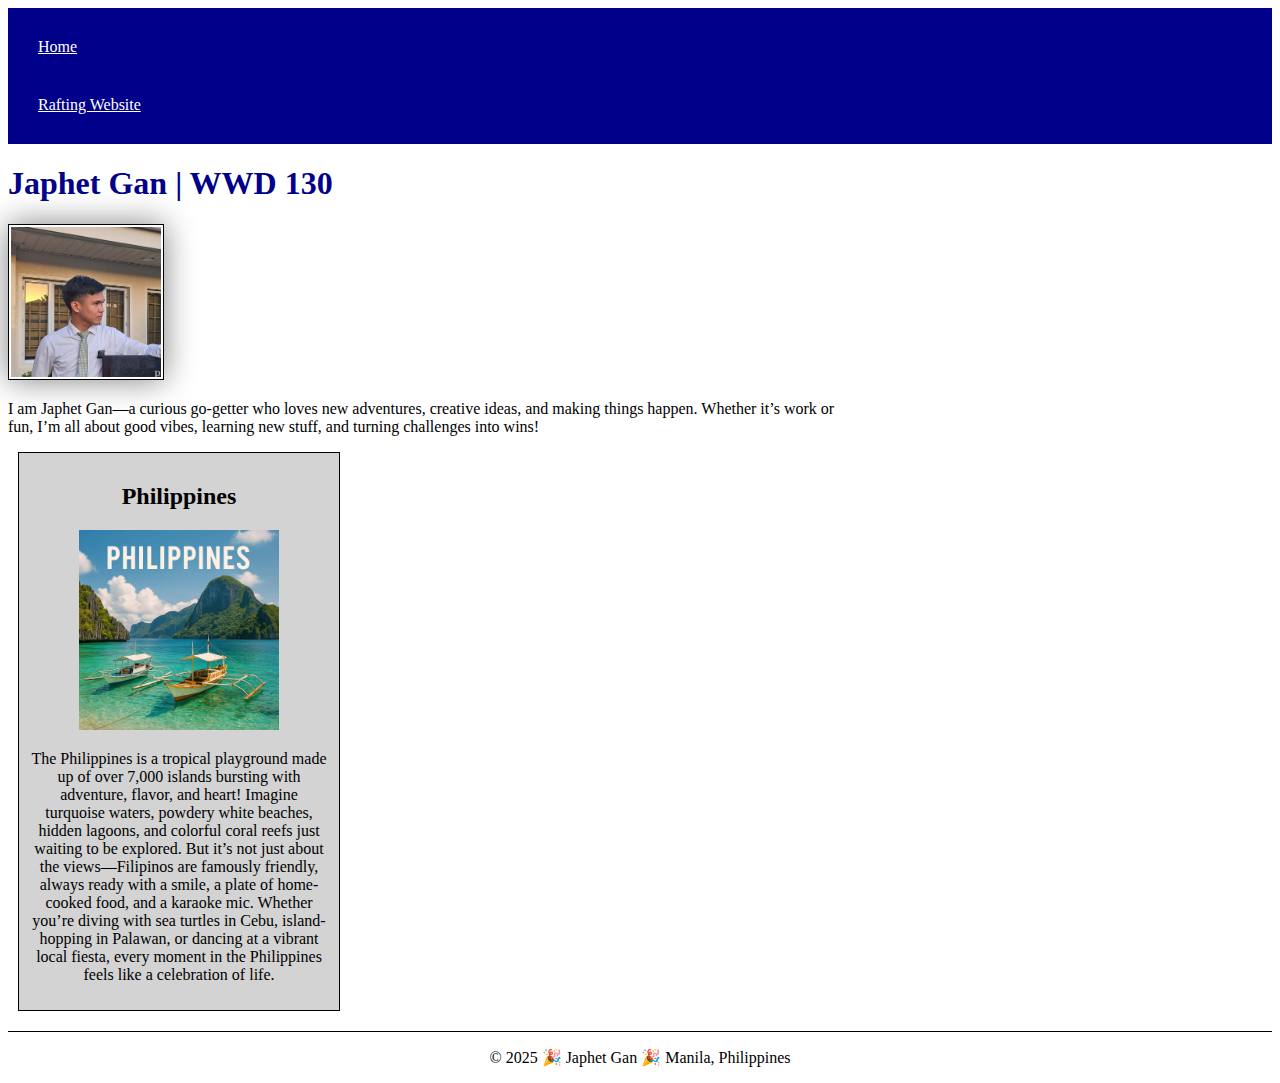
<file: index.html>
<!DOCTYPE html>
<html lang="en-US">
  <head>
    <meta charset="UTF-8" />
    <meta name="viewport" content="width=device-width, initial-scale=1.0" />
    <meta name="description" content="Japhet Gan | WDD 130" />
    <meta name="author" content="Japhet Gan" />
    <title>Japhet Gan | WDD 130</title>
    <link rel="stylesheet" href="styles/styles.css" />
  </head>
  <body>
    <header>
      <nav>
        <a href="#">Home</a>
        <a href="wwr/">Rafting Website</a>
      </nav>
    </header>
    <main>
      <h1>Japhet Gan | WWD 130</h1>
      <img src="images/profile.jpg" alt="Japhet Gan" width="200" />
      <p>
        I am Japhet Gan—a curious go-getter who loves new adventures, creative
        ideas, and making things happen. Whether it’s work or fun, I’m all about
        good vibes, learning new stuff, and turning challenges into wins!
      </p>
    </main>
    <aside>
      <h2>Philippines</h2>
      <img src="images/philippines.jpg" alt="Philippines" />
      <p>
        The Philippines is a tropical playground made up of over 7,000 islands
        bursting with adventure, flavor, and heart! Imagine turquoise waters,
        powdery white beaches, hidden lagoons, and colorful coral reefs just
        waiting to be explored. But it’s not just about the views—Filipinos are
        famously friendly, always ready with a smile, a plate of home-cooked
        food, and a karaoke mic. Whether you’re diving with sea turtles in Cebu,
        island-hopping in Palawan, or dancing at a vibrant local fiesta, every
        moment in the Philippines feels like a celebration of life.
      </p>
    </aside>
    <footer>
      <p>&#169; 2025 🎉 Japhet Gan 🎉 Manila, Philippines</p>
    </footer>
  </body>
</html>
</file>
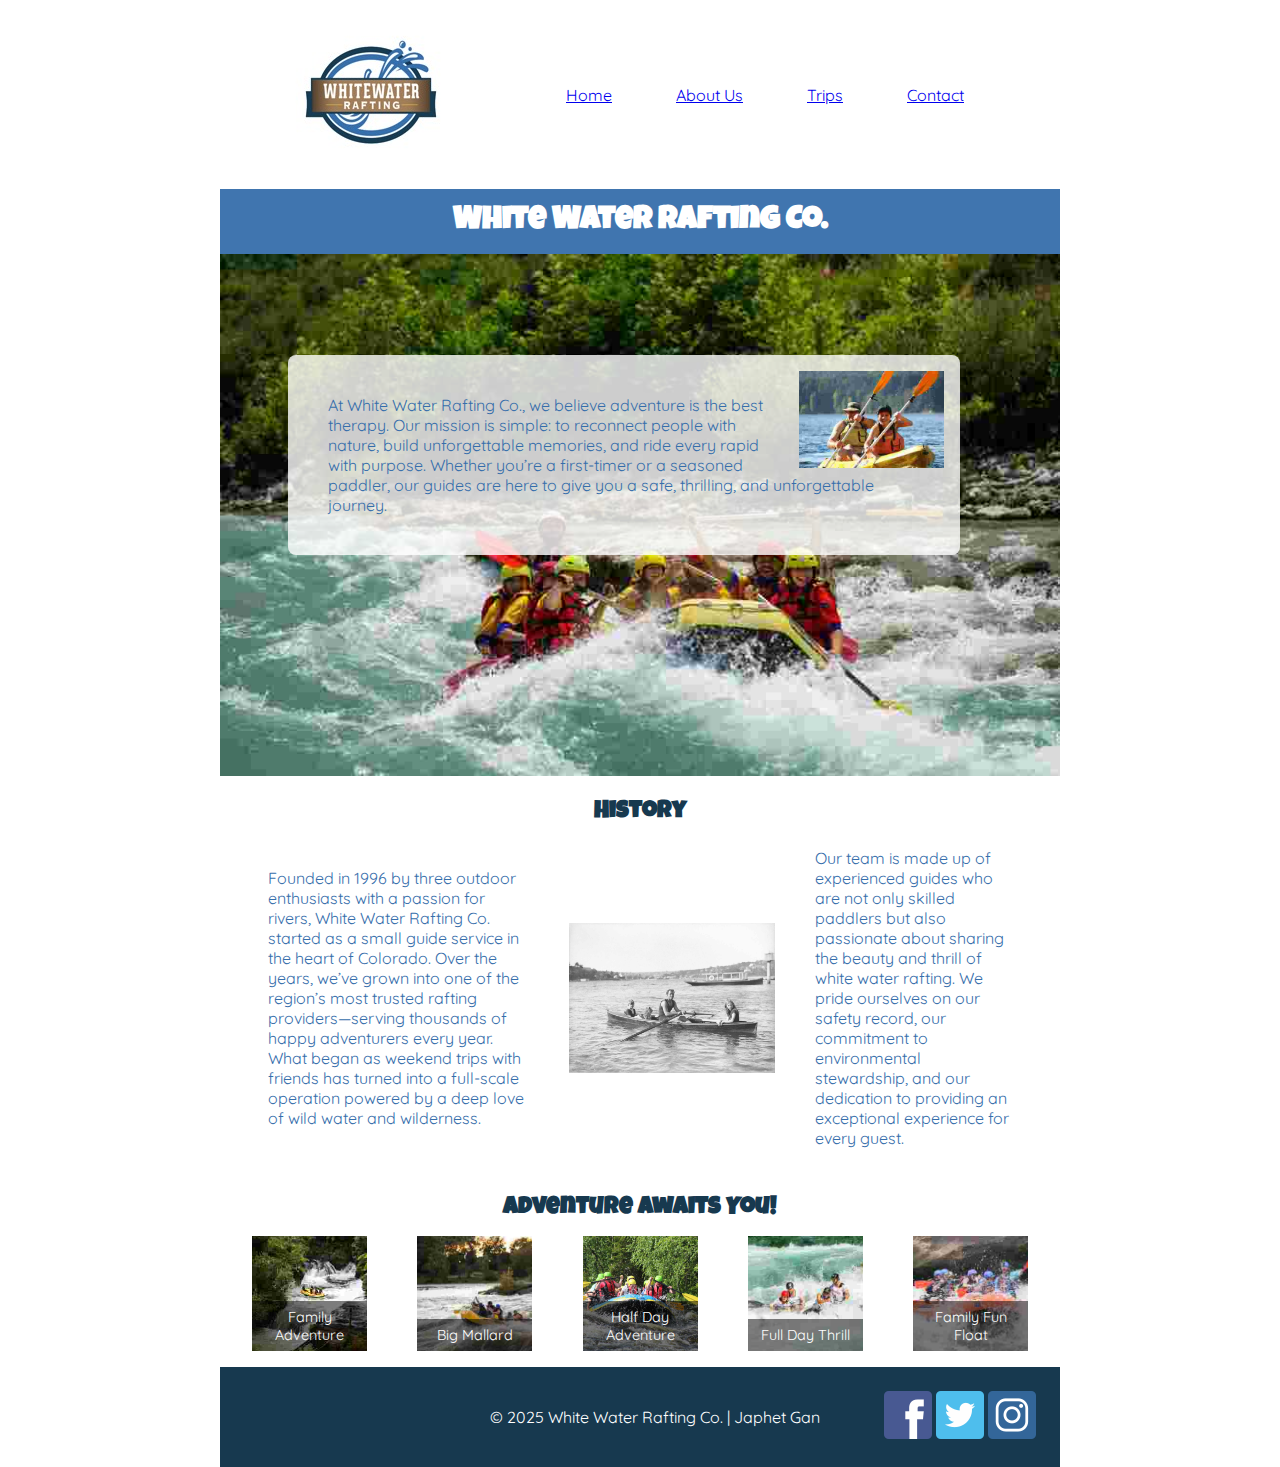
<file: wwr/about.html>
<!DOCTYPE html>
<html lang="en">
  <head>
    <meta charset="utf-8">
    <meta name="viewport" content="width=device-width, initial-scale=1.0" >
    <meta name="description" content="White Water Rafting Co. | About Us" >
    <meta name="author" content="Japhet Gan" >
    <title>About Us - White Water Rafting</title>
    <link rel="stylesheet" href="styles/rafting.css" >
    <link rel="preconnect" href="https://fonts.googleapis.com">
    <link rel="preconnect" href="https://fonts.gstatic.com" crossorigin>
    <link
      href="https://fonts.googleapis.com/css2?family=Luckiest+Guy&family=Quicksand:wght@300..700&display=swap"
      rel="stylesheet">
  </head>
  <body>
    <header>
      <img src="images/logo.jpg" alt="Rafting Site Logo" >
      <nav>
        <a href="index.html">Home</a>
        <a href="about.html">About Us</a>
        <a href="trips.html">Trips</a>
        <a href="contact.html">Contact</a>
      </nav>
    </header>

    <main>
      <div class="hero">
        <h1>White Water Rafting Co.</h1>
        <img src="images/hero.jpg" alt="Rafting Adventure" >
        <article>
          <img src="images/happy-client.jpg" alt="Happy Client" >
          <p>
            At White Water Rafting Co., we believe adventure is the best
            therapy. Our mission is simple: to reconnect people with nature,
            build unforgettable memories, and ride every rapid with purpose.
            Whether you’re a first-timer or a seasoned paddler, our guides are
            here to give you a safe, thrilling, and unforgettable journey.
          </p>
        </article>
      </div>

      <section class="history">
        <h2>History</h2>
        <div class="history-content">
          <p>
            Founded in 1996 by three outdoor enthusiasts with a passion for
            rivers, White Water Rafting Co. started as a small guide service in
            the heart of Colorado. Over the years, we’ve grown into one of the
            region’s most trusted rafting providers—serving thousands of happy
            adventurers every year. What began as weekend trips with friends has
            turned into a full-scale operation powered by a deep love of wild
            water and wilderness.
          </p>
          <img src="images/history.jpg" alt="History of Rafting" >
          <p>
            Our team is made up of experienced guides who are not only skilled
            paddlers but also passionate about sharing the beauty and thrill of
            white water rafting. We pride ourselves on our safety record, our
            commitment to environmental stewardship, and our dedication to
            providing an exceptional experience for every guest.
          </p>
        </div>
      </section>

      <section class="adventure-gallery">
        <h2>Adventure Awaits You!</h2>
        <div class="adventure">
          <figure>
            <img src="images/raft1.jpg" alt="Rafting 1" >
            <figcaption>Family Adventure</figcaption>
          </figure>
          <figure>
            <img src="images/raft2.jpg" alt="Rafting 2" >
            <figcaption>Big Mallard</figcaption>
          </figure>
          <figure>
            <img src="images/raft3.jpg" alt="Rafting 3" >
            <figcaption>Half Day Adventure</figcaption>
          </figure>
          <figure>
            <img src="images/raft4.jpg" alt="Rafting 4" >
            <figcaption>Full Day Thrill</figcaption>
          </figure>
          <figure>
            <img src="images/raft5.jpg" alt="Rafting 5" >
            <figcaption>Family Fun Float</figcaption>
          </figure>
        </div>
      </section>
    </main>

    <footer class="footer">
      <p>&copy; 2025 White Water Rafting Co. | Japhet Gan</p>
      <nav class="socialmedia">
        <a href="https://facebook.com"
          ><img src="images/facebook.png" alt="Facebook"
        ></a>
        <a href="https://twitter.com"
          ><img src="images/twitter.png" alt="Twitter"
        ></a>
        <a href="https://instagram.com"
          ><img src="images/instagram.png" alt="Instagram"
        ></a>
      </nav>
    </footer>
  </body>
</html>
</file>
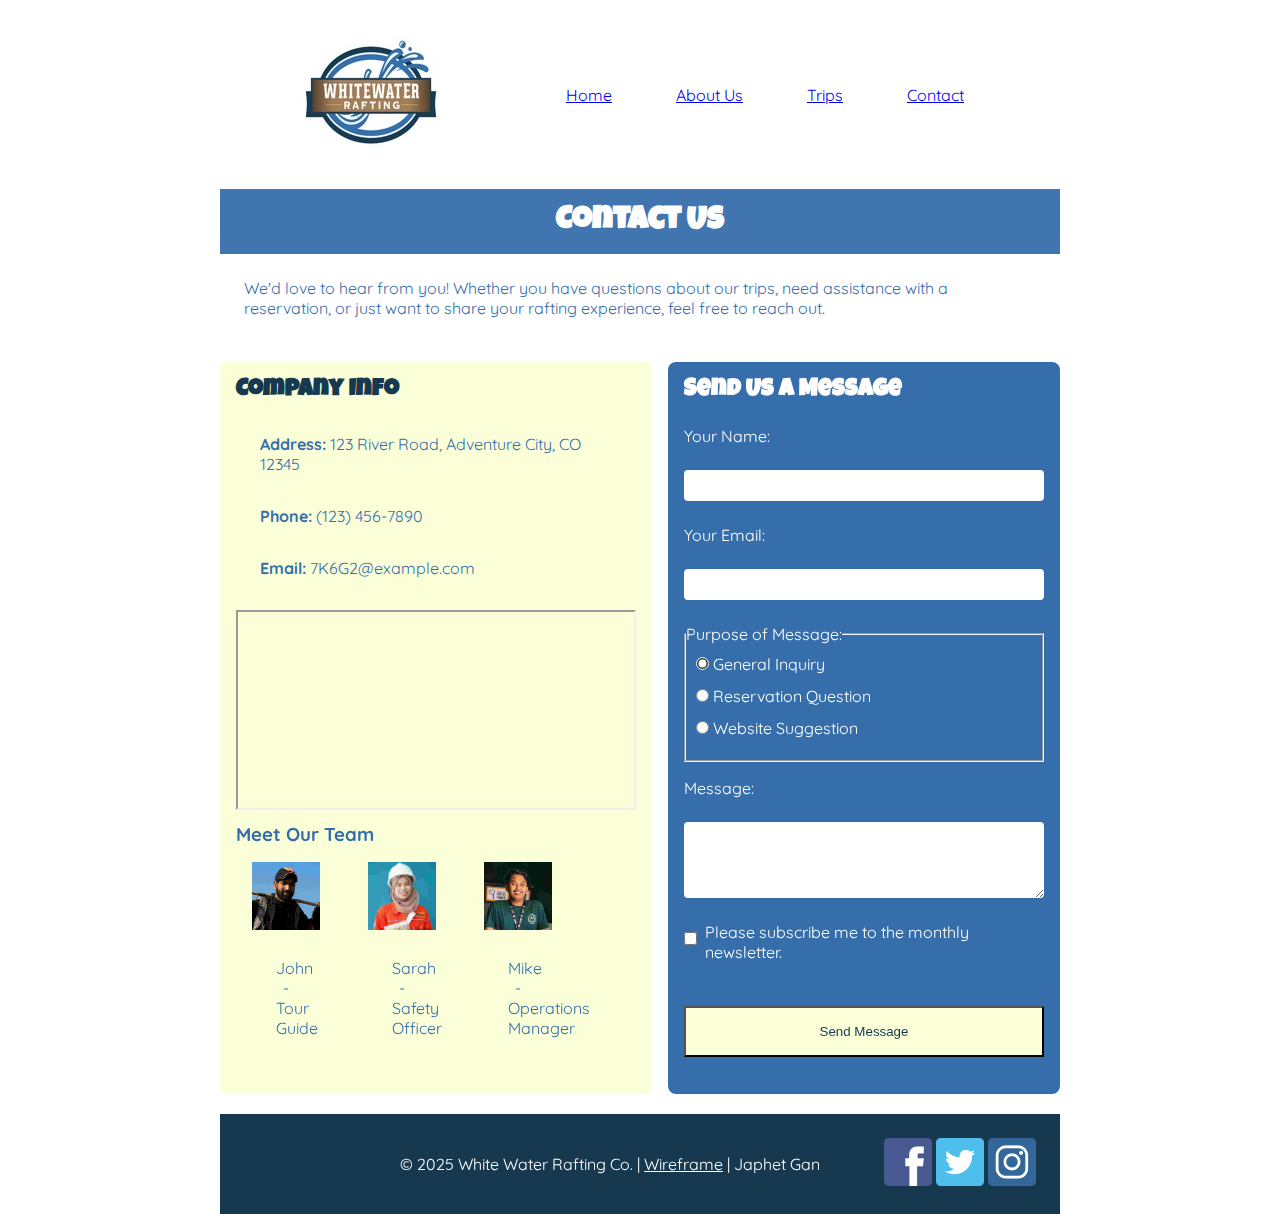
<file: wwr/contact.html>
<!DOCTYPE html>
<html lang="en">
  <head>
    <meta charset="utf-8">
    <meta name="viewport" content="width=device-width, initial-scale=1.0" >
    <meta name="description" content="White Water Rafting Co. | Contact Us" >
    <meta name="author" content="Japhet Gan" >
    <title>Contact Us - White Water Rafting</title>
    <link rel="stylesheet" href="styles/rafting.css">
    <link rel="preconnect" href="https://fonts.googleapis.com">
    <link rel="preconnect" href="https://fonts.gstatic.com" crossorigin>
    <link
      href="https://fonts.googleapis.com/css2?family=Luckiest+Guy&family=Quicksand:wght@300..700&display=swap"
      rel="stylesheet">
  </head>
  <body>
    <header>
      <img src="images/logo.jpg" alt="Rafting Site Logo" >
      <nav>
        <a href="index.html">Home</a>
        <a href="about.html">About Us</a>
        <a href="trips.html">Trips</a>
        <a href="contact.html">Contact</a>
      </nav>
    </header>

    <main class="contact-main">
      <h1>Contact Us</h1>
      <p>We'd love to hear from you! Whether you have questions about our trips, need assistance with a reservation, or just want to share your rafting experience, feel free to reach out.</p>
      <div class="contact-container">
        <div class="contact-info">
          <h2>Company Info</h2>
          <div>
            <p><strong>Address:</strong> 123 River Road, Adventure City, CO 12345</p>
            <p><strong>Phone: </strong> (123) 456-7890</p>
            <p><strong>Email:</strong> 7K6G2@example.com</p>
          </div>
          <div class="map">
            <iframe
              src="https://www.google.com/maps/embed?pb=!1m18!1m12!1m3!1d3153.123456789012!2d-122.12345678901234!3d37.123456789012345!2m3!1f0!2f0!3f0!3m2!1i1024!2i768!4f13.1!3m3!1m2!1s0x8085801234567890%3A0x1234567890123456!2sWhite%20Water%20Rafting%20Co.!5e0!3m2!1sen!2sus!4v1612345678901"
              width="400"
              height="200"
              allowfullscreen=""
              loading="lazy"
            ></iframe>
          </div>
          <div>
            <h3>Meet Our Team</h3>
            <div class="team-profiles">
              <div class="profile">
                <img src="images/profile1.jpg" alt="John - Tour Guide">
                <p>John - Tour Guide</p>
              </div>
              <div class="profile">
                <img src="images/profile2.jpg" alt="Sarah - Safety Officer">
                <p>Sarah - Safety Officer</p>
              </div>
              <div class="profile">
                <img src="images/profile3.jpg" alt="Mike - Operations Manager">
                <p>Mike - Operations Manager</p>
              </div>
            </div>
          </div>
        </div>
        <div class="contact-form">
          <h2>Send Us a Message</h2>
          <form action="#" method="post">
            <label for="name">Your Name:</label>
            <input type="text" id="name" name="name" required>
            <label for="email">Your Email:</label>
            <input type="email" id="email" name="email" required>
            <fieldset>
              <legend>Purpose of Message:</legend>
              <div class="radio-group">
                <label><input id="general" type="radio" name="purpose" value="general" checked> General Inquiry</label>
                <label><input id="reservation" type="radio" name="purpose" value="reservation"> Reservation Question</label>
                <label><input id="suggestion" type="radio" name="purpose" value="suggestion"> Website Suggestion</label>
              </div>
            </fieldset>
            <label for="message">Message:</label>
            <textarea id="message" name="message" rows="4" required></textarea>
            <label class="newsletter-label">
              <input type="checkbox" name="newsletter">
              Please subscribe me to the monthly newsletter.
            </label>
            <button class="btn" type="submit">Send Message</button>
          </form>
        </div>
      </div>
    </main>

    <footer class="footer">
      <p>&copy; 2025 White Water Rafting Co. | <a href="https://app.moqups.com/aOUsZUNtbQr56ORKZ883eemYPBxVgau4/view/page/ad64222d5">Wireframe</a> | Japhet Gan</p>
      <nav class="socialmedia">
        <a href="https://facebook.com"
          ><img src="images/facebook.png" alt="Facebook"
        ></a>
        <a href="https://twitter.com"
          ><img src="images/twitter.png" alt="Twitter"
        ></a>
        <a href="https://instagram.com"
          ><img src="images/instagram.png" alt="Instagram"
        ></a>
      </nav>
    </footer>
  </body>
</html>
</file>
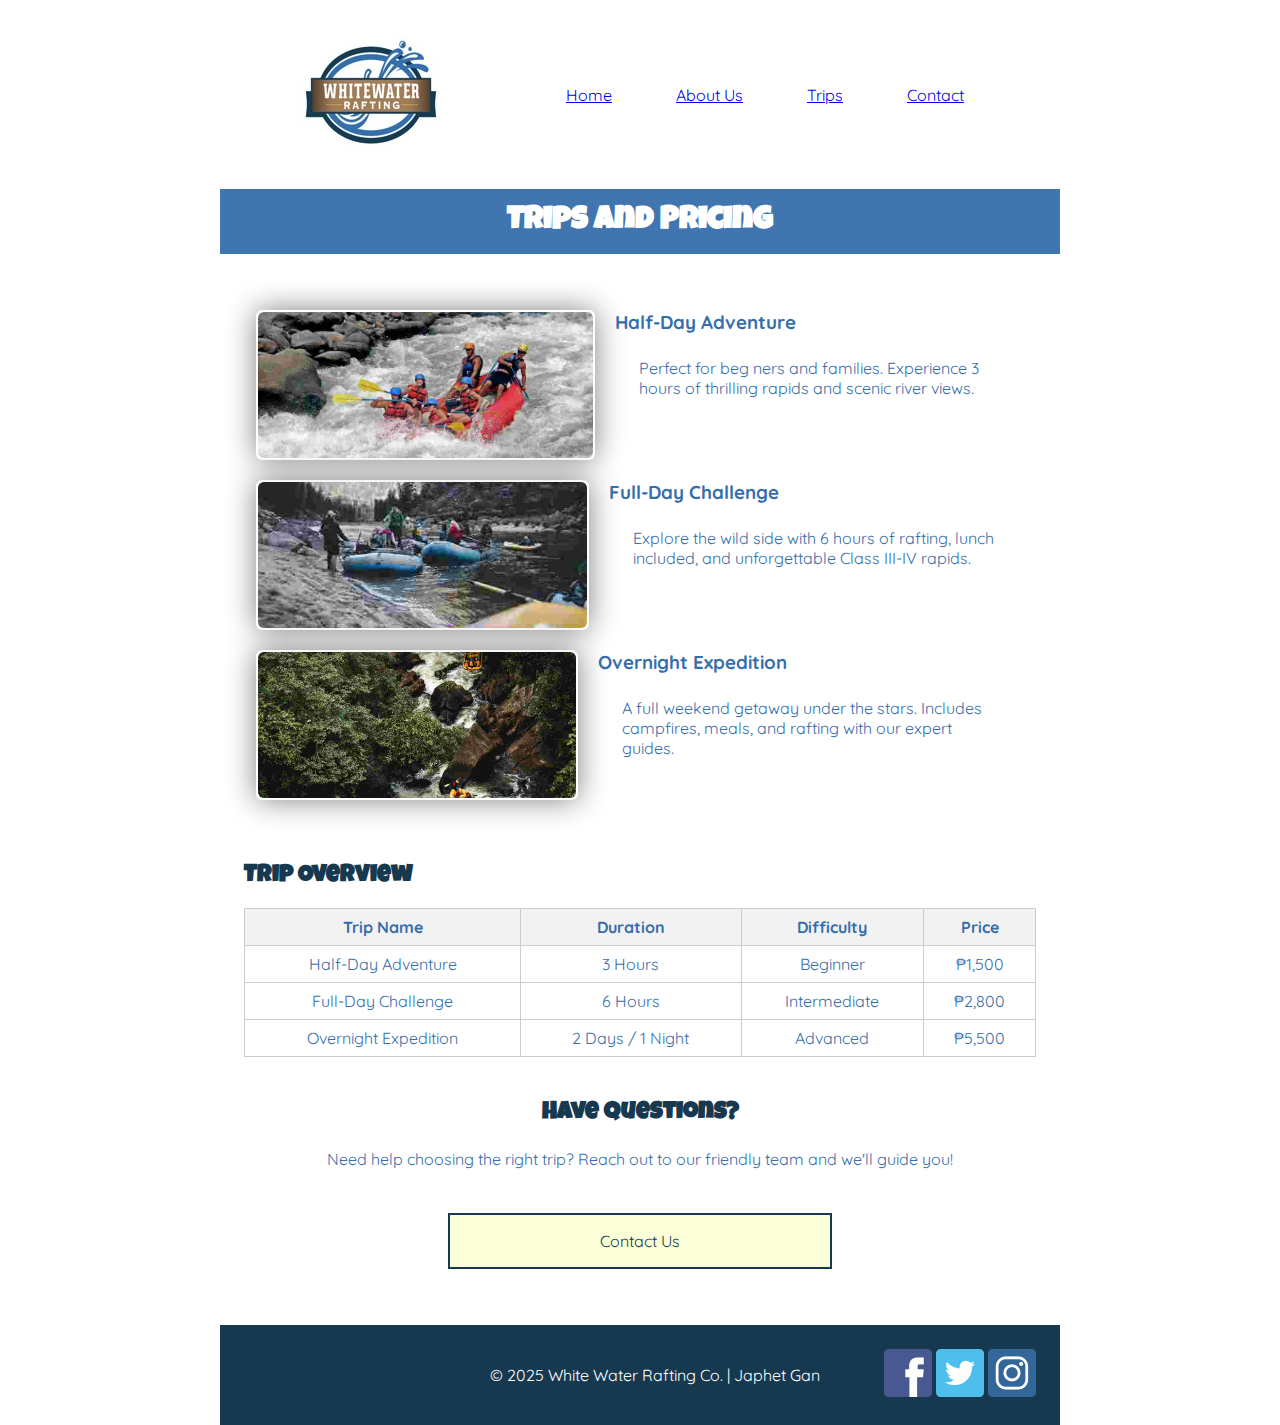
<file: wwr/trips.html>
<!DOCTYPE html>
<html lang="en">
  <head>
    <meta charset="utf-8">
    <meta name="viewport" content="width=device-width, initial-scale=1.0" >
    <meta name="description" content="White Water Rafting Co. | Trips" >
    <meta name="author" content="Japhet Gan" >
    <title>Trips - White Water Rafting</title>
    <link rel="stylesheet" href="styles/rafting.css" >
    <link rel="preconnect" href="https://fonts.googleapis.com">
    <link rel="preconnect" href="https://fonts.gstatic.com" crossorigin>
    <link
      href="https://fonts.googleapis.com/css2?family=Luckiest+Guy&family=Quicksand:wght@300..700&display=swap"
      rel="stylesheet">
  </head>
  <body>
    <header>
      <img src="images/logo.jpg" alt="Rafting Site Logo" >
      <nav>
        <a href="index.html">Home</a>
        <a href="about.html">About Us</a>
        <a href="trips.html">Trips</a>
        <a href="contact.html">Contact</a>
      </nav>
    </header>

     <main>
      <h1>Trips and Pricing</h1>
      <section class="trip-descriptions">
        <div class="trip">
          <div class="trip-image">
            <img src="images/trip1.jpg" alt="Half-Day Adventure" />
          </div>
          <div>
            <h3>Half-Day Adventure</h3>
            <p>Perfect for beg
              ners and families. Experience 3 hours of thrilling rapids and scenic river views.</p>
          </div>
        </div>

        <div class="trip">
          <div class="trip-image">
            <img src="images/trip2.jpg" alt="Full-Day Challenge" />
          </div>
          <div>
            <h3>Full-Day Challenge</h3>
            <p>Explore the wild side with 6 hours of rafting, lunch included, and unforgettable Class III-IV rapids.</p>
          </div>
        </div>

        <div class="trip">
          <div class="trip-image">
            <img src="images/trip3.jpg" alt="Overnight Expedition" />
          </div>
          <div>
            <h3>Overnight Expedition</h3>
            <p>A full weekend getaway under the stars. Includes campfires, meals, and rafting with our expert guides.</p>
          </div>
        </div>
      </section>
    <section >
      <h2>Trip Overview</h2>
      <table class="trip-table">
        <thead>
          <tr>
            <th>Trip Name</th>
            <th>Duration</th>
            <th>Difficulty</th>
            <th>Price</th>
          </tr>
        </thead>
        <tbody>
          <tr>
            <td>Half-Day Adventure</td>
            <td>3 Hours</td>
            <td>Beginner</td>
            <td>₱1,500</td>
          </tr>
          <tr>
            <td>Full-Day Challenge</td>
            <td>6 Hours</td>
            <td>Intermediate</td>
            <td>₱2,800</td>
          </tr>
          <tr>
            <td>Overnight Expedition</td>
            <td>2 Days / 1 Night</td>
            <td>Advanced</td>
            <td>₱5,500</td>
          </tr>
        </tbody>
      </table>
    </section>
    <section class="contact-cta">
      <h2>Have Questions?</h2>
      <p>Need help choosing the right trip? Reach out to our friendly team and we'll guide you!</p>
      <a href="contact.html" class="btn">Contact Us</a>
    </section>
  </main>

    <footer class="footer">
      <p>&copy; 2025 White Water Rafting Co. | Japhet Gan</p>
      <nav class="socialmedia">
        <a href="https://facebook.com"
          ><img src="images/facebook.png" alt="Facebook"
        ></a>
        <a href="https://twitter.com"
          ><img src="images/twitter.png" alt="Twitter"
        ></a>
        <a href="https://instagram.com"
          ><img src="images/instagram.png" alt="Instagram"
        ></a>
      </nav>
    </footer>
  </body>
</html>
</file>
<file: styles/styles.css>
nav {
  background-color: darkblue;
  padding: 10px;
}

nav a {
  color: white;
  display: block;
  padding: 20px;
}

h1 {
  color: darkblue;
}

main img {
  width: 150px;
  height: auto;
  border: 1px solid black;
  padding: 2px;
  box-shadow: 0 0 30px gray;
}

p {
  padding: 0;
}

main {
  max-width: 840px;
}

aside {
  width: 300px;
  border: 1px solid black;
  background-color: lightgray;
  padding: 10px;
  margin: 10px;
  color: black;
  text-align: center;
}

aside img {
  width: 200px;
  height: auto;
}

footer {
  margin-top: 20px;
  border-top: 1px solid black;
  text-align: center;
}
</file>
<file: wwr/styles/rafting.css>
:root {
  --primary-color: #17394f;
  --secondary-color: #917050;
  --accent1-color: #faffd8;
  --accent2-color: #366eab;
  --heading-font: "Luckiest Guy", cursive;
  --body-font: "Quicksand", sans-serif;
}

* {
  margin: 0;
  padding: 0;
  box-sizing: border-box;
}

body {
  font-family: var(--body-font);
  color: var(--accent2-color);
}

header,
main,
footer {
  width: 840px;
  margin: 0 auto;
}

header {
  padding: 20px 60px;
  display: grid;
  grid-template-columns: 250px 1fr;
}

header nav {
  padding: 20px;
  display: flex;
  align-items: center;
  justify-content: space-between;
}

h1,
h2 {
  font-family: var(--heading-font);
  color: var(--primary-color);
}

nav,
p,
section,
article {
  margin: 16px;
  padding: 8px;
}

.socialmedia a {
  text-decoration: none;
}

.hero {
  position: relative;
}

.hero img {
  display: block;
  width: 100%;
  height: auto;
}

h1 {
  width: 100%;
  padding: 16px;
  text-align: center;
  opacity: 0.95;
  background-color: var(--accent2-color);
  color: #fff;
}

.hero article {
  position: absolute;
  top: 150px;
  right: 10%;
  background-color: rgba(255, 255, 255, 0.8);
  padding: 16px;
  border-radius: 8px;
  max-width: 80%;
}

.hero article img {
  float: right;
  width: 145px;
  margin-left: 12px;
}

.adventure-gallery {
  text-align: center;
  padding: 0 16px;
  display: flex;
  gap: 16px;
  flex-direction: column;
}

.history h2 {
  text-align: center;
}

.history-content img {
  width: auto;
  height: 150px;
}

.history-content {
  display: flex;
  align-items: center;
  gap: 16px;
  align-content: space-between;
}

figure {
  width: 115px;
  height: 115px;
  position: relative;
  overflow: hidden;
}

figure img {
  width: 100%;
  height: 100%;
  object-fit: cover;
}

figcaption {
  position: absolute;
  bottom: 0;
  left: 0;
  width: 100%;
  background-color: rgba(0, 0, 0, 0.5);
  color: white;
  padding: 0.5em;
  text-align: center;
  font-size: 0.9em;
}

.adventure {
  display: flex;
  flex-wrap: wrap;
  justify-content: space-between;
  align-items: flex-start;
  gap: 16px;
}

.contact.main {
  position: relative;
  padding: 20px 0;
}

.contact-container {
  padding: 20px 0;
  display: grid;
  grid-template-columns: 1fr 1fr;
  gap: 16px;
}

.contact-info{
  background-color: var(--accent1-color);
  padding: 16px;
  border-radius: 8px;
  display: flex;
  flex-direction: column;
  gap: 8px;
}

.contact-form {
  display: flex;
  flex-direction: column;
  gap: 8px;
  color: #fff;
  background-color: var(--accent2-color);
  padding: 16px;
  border-radius: 8px;
}

.contact-form h2 {
  color: white;
}

label {
  display: block;
  margin-bottom: 8px;
}

.radio-group {
  padding: 10px;
  display: flex;
  flex-direction: column;
}

.newsletter-label {
  display: flex;
  align-items: center;
  gap: 8px;
}

.radio-group input[type="radio"] , .newsletter-label input[type="checkbox"] {
  accent-color: white; 
  width: auto;         
}

form {
  display: flex;
  flex-direction: column;
  gap: 16px;
  margin-top: 16px;
}

.contact-form input,
.contact-form textarea {
  width: 100%;
  padding: 8px;
  margin-bottom: 8px;
  border: none;
  border-radius: 4px;
}

.team-profiles {
  text-align: center;
  display: flex;
  flex-wrap: wrap;
  align-items: center;
  gap: 16px;
}

.profile {
  width: 100px;
  text-align: center;
  padding: 16px;
}

.profile img {
  width: 100%;
  height: auto;
}

footer {
  background-color: var(--primary-color);
  color: white;
  text-align: center;
  display: flex;
  gap: 16px;
  justify-content: flex-end;
  align-items: center;
}

footer a {
  color: white;
}

.home-title {
  width: 100%;
  position: absolute;
  top: 50px;
  left: 0;
  text-align: center;
  background-color: var(--accent1-color);
  color: var(--primary-color);
  font-size: 2em;
}

.home-hero img {
  width: 100%;
}

.home-hero {
  background-color: var(--secondary-color);
  position: relative;
}

.cta {
  background-color: var(--accent2-color);
  color: white;
  padding: 20px 20px 40px;
  text-align: center;
  border-radius: 8px;
  margin-top: 16px;
}

.cta h2 {
color: white;
}

.btn {
  margin: 20px 0;
  padding: 20px 40px;
  text-align: center;
  width: 100%;
  color: var(--primary-color);
  background-color: var(--accent1-color);
  padding: 16px 8px;
  cursor: pointer;

}

.info-grid {
  display: grid;
  grid-template-columns: repeat(auto-fit, minmax(280px, 1fr));
  gap: 20px;
  padding: 40px 20px;
  text-align: center;
}


.grid-item {
  background-color: white;
  padding: 20px;
  border-radius: 8px;
  box-shadow: 0 2px 8px rgba(0, 0, 0, 0.1);
}


.grid-item img {
  width: 100%;
  height: 100%;
  border-radius: 6px;
  margin-bottom: 10px;
  object-fit: cover;
}

.grid-image {
  width: 100%;
  height: 250px;
}


.grid-item p {
  color: #333;
  line-height: 1.5;
}

.newsletter {
  background-color: #e6f2ff;
  padding: 40px 20px;
  text-align: center;
}

.newsletter h2 {
  margin-bottom: 20px;
  font-size: 1.8rem;
  color: #003366;
}

.newsletter form {
  max-width: 500px;
  margin: 0 auto;
  display: flex;
  flex-direction: column;
  gap: 15px;
}

.newsletter label {
  text-align: left;
  font-weight: bold;
  color: #333;
}

.newsletter input {
  padding: 10px;
  font-size: 1rem;
  border: 1px solid #ccc;
  border-radius: 5px;
}

.trip-descriptions {
  padding: 40px 20px;
  display: flex;
  flex-direction: column;
  gap: 20px;
}

.trip {
  display: flex;
}

.trip-image {
  margin-right: 20px;
}

.trip img {
  width: 100%;
  height: 100%;
  border-radius: 6px;
  margin-bottom: 10px;
  object-fit: cover;
}

.trip-image {
  width: 600px;
  height: 150px;
  padding: 2px;
  box-shadow: 0 0 30px gray;
  border-radius: 6px;
}

.trip-table {
  width: 100%;
  border-collapse: collapse;
  margin-top: 20px;
}

.trip-table th, .trip-table td {
  border: 1px solid #ccc;
  padding: 8px;
  text-align: center;
}

.trip-table th {
  background-color: #f2f2f2;
}

.contact-cta {
  display: flex;
  flex-direction: column;
  align-items: center;
  padding: 20px;
  border-radius: 8px;
  margin-top: 16px;
}

.contact-cta a {
  border: 2px solid var(--primary-color);
  width: 50%;
  text-decoration: none;
}

.info-section {
  text-align: center;
  background-color: #f4f4f4;
  padding: 20px;
  border-radius: 8px;
}
</file>
